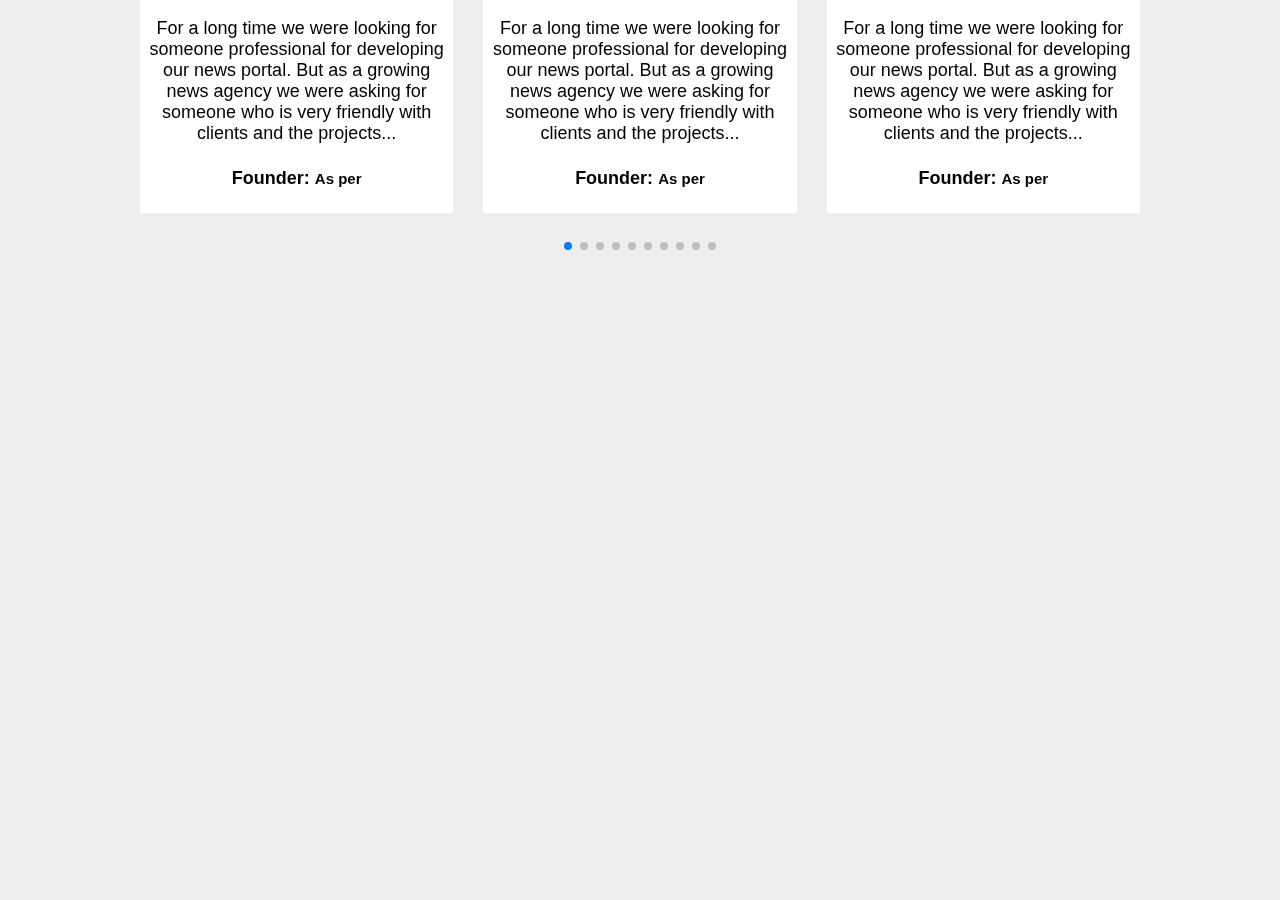
<file: index.html>
<!DOCTYPE html>
<html>
<head>
  <title></title>
  <link rel="stylesheet" type="text/css" href="swiper.min.css">
  <link rel="stylesheet" type="text/css" href="css/style.css">
</head>
<body>

   <div class="swiper-container">
    <div class="swiper-wrapper">
      <div class="swiper-slide">
        <div>
         <p>For a long time we were looking for someone professional for developing our news portal. But as a growing news agency we were asking for someone who is very friendly with clients and the projects...</p>
         <h4>
           Founder:
           <small>As per</small>
         </h4>
       </div>
      </div>
      <div class="swiper-slide">
        <div>
        <p>For a long time we were looking for someone professional for developing our news portal. But as a growing news agency we were asking for someone who is very friendly with clients and the projects...</p>
        <h4>
           Founder:
           <small>As per</small>
         </h4>
        </div>
      </div>
      <div class="swiper-slide">
        <div>
        <p>For a long time we were looking for someone professional for developing our news portal. But as a growing news agency we were asking for someone who is very friendly with clients and the projects...</p>
        <h4>
           Founder:
           <small>As per</small>
         </h4>
       </div>
      </div>
      <div class="swiper-slide">
        <div>
        <p>For a long time we were looking for someone professional for developing our news portal. But as a growing news agency we were asking for someone who is very friendly with clients and the projects...</p>
        <h4>
           Founder:
           <small>As per</small>
         </h4>
       </div>
      </div>
      <div class="swiper-slide">
        <div>
        <p>For a long time we were looking for someone professional for developing our news portal. But as a growing news agency we were asking for someone who is very friendly with clients and the projects...</p>
        <h4>
           Founder:
           <small>As per</small>
         </h4>
       </div>
      </div>
      <div class="swiper-slide">
        <div>
        <p>For a long time we were looking for someone professional for developing our news portal. But as a growing news agency we were asking for someone who is very friendly with clients and the projects...</p>
        <h4>
           Founder:
           <small>As per</small>
         </h4>
       </div>
      </div>
      <div class="swiper-slide">
        <div>
         <p>For a long time we were looking for someone professional for developing our news portal. But as a growing news agency we were asking for someone who is very friendly with clients and the projects...</p>
         <h4>
           Founder:
           <small>As per</small>
         </h4>
       </div>
      </div>
      <div class="swiper-slide">
        <div>
        <p>For a long time we were looking for someone professional for developing our news portal. But as a growing news agency we were asking for someone who is very friendly with clients and the projects...</p>
        <h4>
           Founder:
           <small>As per</small>
         </h4>
       </div>
      </div>
      <div class="swiper-slide">
        <div>
      <p>For a long time we were looking for someone professional for developing our news portal. But as a growing news agency we were asking for someone who is very friendly with clients and the projects...</p>
      <h4>
           Founder:
           <small>As per</small>
         </h4>
       </div>
      </div>
      <div class="swiper-slide">
        <div>
        <p>For a long time we were looking for someone professional for developing our news portal. But as a growing news agency we were asking for someone who is very friendly with clients and the projects...</p>
       <h4>
           Founder:
           <small>As per</small>
         </h4>
       </div>
      </div>
    </div>
    <!-- Add Pagination -->
    <div class="swiper-pagination"></div>
    <!-- Add Arrows -->
    <div class="swiper-button-next"></div>
    <div class="swiper-button-prev"></div>
  </div>

 <script type="text/javascript" src="swiper.min.js"></script>

 <script>
    var swiper = new Swiper('.swiper-container', {
      slidesPerView: 3,
      spaceBetween: 30,
      autoplay:true,
      loop: true,
      freeMode: true,
      Arrows:false,
      // freeMode: true,
      // loop: true,
      // keyboard: {
      //   enabled: true,
      // },
      pagination: {
        el: '.swiper-pagination',
        clickable: true,
       
      },
      // navigation: {
      //   nextEl: '.swiper-button-next',
      //   prevEl: '.swiper-button-prev',
      // },
     
      breakpoints: {  
   
          
      480: {       
         slidesPerView: 1,       
         spaceBetween: 20     
      },   
    
      768: {       
         slidesPerView: 2,       
         spaceBetween: 30     
      } 
  
   }
      
    });
  </script>
</body>
</html>
</file>
<file: css/style.css>
html, body {
      position: relative;
      height: 100%;
    }
    body {
      background: #eee;
      font-family: Helvetica Neue, Helvetica, Arial, sans-serif;
      font-size: 14px;
      color:#000;
      margin: 0;
      padding: 0;
    }
    .swiper-container {
      width:90%;
      max-width: 1000px;
      height:max-content;
      margin-left: auto;
      margin-right: auto;
      background-size:100%;
      padding:0px 0px 50px 0px;
    }
    .swiper-slide {
      background-size: contain;
      /*background-size: cover;*/
      background-repeat: no-repeat;
      text-align: center;
      font-size: 18px;
      background: #fff;
      /* Center slide text vertically */
      display: -webkit-box;
      display: -ms-flexbox;
      display: -webkit-flex;
      display: flex;
      -webkit-box-pack: center;
      -ms-flex-pack: center;
      -webkit-justify-content: center;
      justify-content: center;
      -webkit-box-align: center;
      -ms-flex-align: center;
      -webkit-align-items: center;
      align-items: center;
    }
    .swiper-slide a{
      color:white;
      background-color: black;
      padding:8px 10px;
      border-radius:5px;
       cursor: pointer;
    }
    .swiper-slide a:hover{
      color:black;
      background-color: white;
      border:1px solid black;
      border-radius: 5px;
    }
    .slick-prev:before {
    content: '<';
   }
   .swiper-button-next {

    display: none !important;
   }
   .swiper-button-prev{
    
    display: none !important;
   }
   /* @media screen and (max-width: 768px){
       .swiper-slide{
        width:50% !important;
        border:1px solid green;
       }
    }
     @media screen and (max-width: 480px){
       .swiper-slide{
        width:100% !important;
        border:1px solid green;
       }
    }*/
</file>
